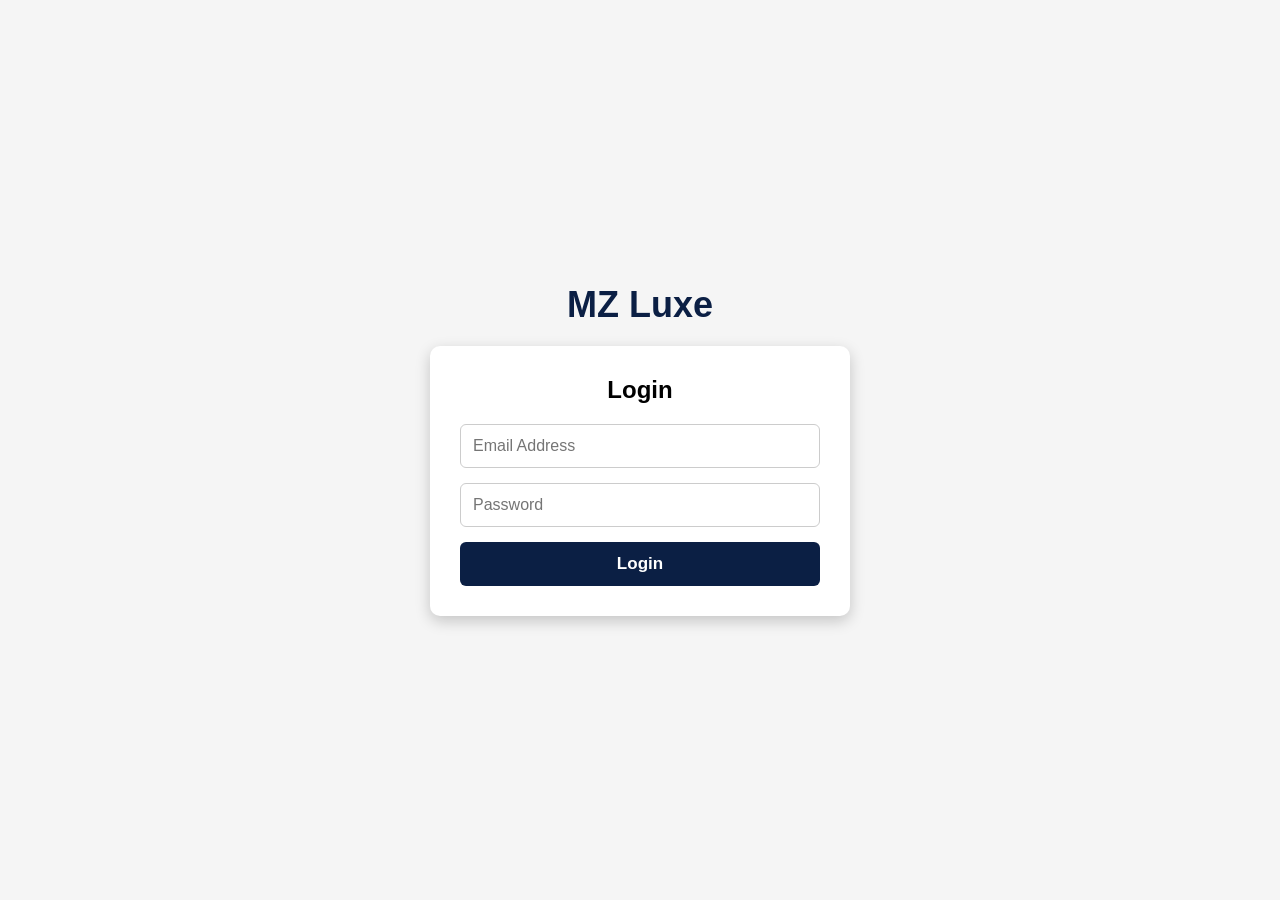
<file: account.html>
<!DOCTYPE html>
<html lang="en">

<head>

<meta charset="UTF-8">
<meta name="viewport" content="width=device-width, initial-scale=1.0">

<title>My Account</title>

<link rel="stylesheet" href="style.css">

</head>

<body>

<header class="signup-header">

<h1>My Account</h1>

</header>

<section class="signup-section">

<h2>Welcome</h2>

<p><strong>Name:</strong> <span id="userName"></span></p>

<p><strong>Email:</strong> <span id="userEmail"></span></p>
<button id="logoutBtn">Logout</button>

</section>

<script src="script.js"></script>

</body>

</html>
</file>
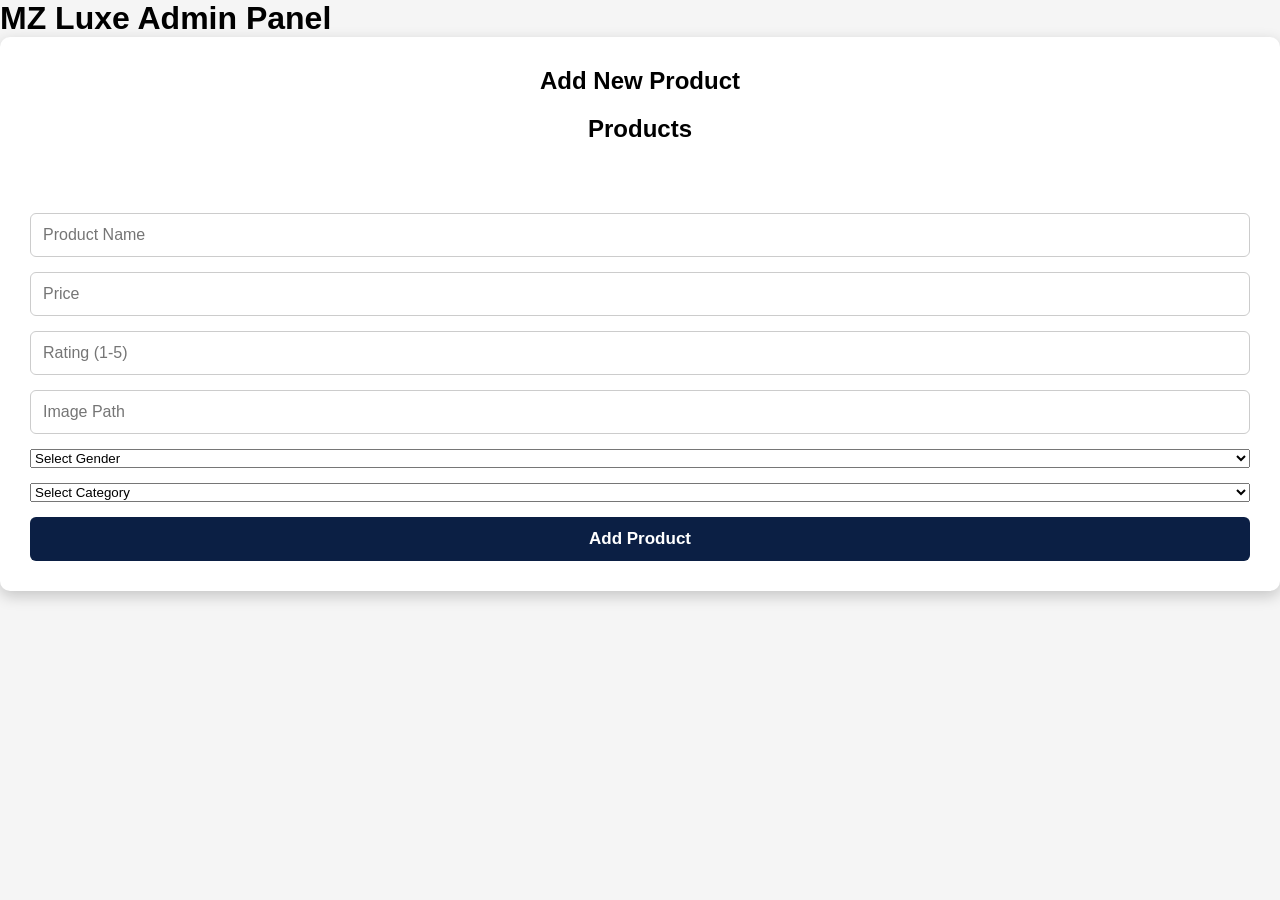
<file: admin.html>
<!DOCTYPE html>
<html lang="en">

<head>

<meta charset="UTF-8">
<meta name="viewport" content="width=device-width, initial-scale=1.0">

<title>Admin Panel</title>

<link rel="stylesheet" href="style.css">

</head>

<body>

<header class="signup-header">

<h1>MZ Luxe Admin Panel</h1>

</header>

<section class="signup-section">

<h2>Add New Product</h2>

<form id="productForm">

    <h2>Products</h2>

<div id="adminProducts"></div>

<input
type="text"
id="productName"
placeholder="Product Name"
required
>

<input
type="number"
id="productPrice"
placeholder="Price"
required
>
<input
    type="number"
    id="productRating"
    placeholder="Rating (1-5)"
    min="1"
    max="5"
    step="0.1"
    required
>
<input
type="text"
id="productImage"
placeholder="Image Path"
required
>

<!-- Gender -->

<select id="productGender" required>

    <option value="">Select Gender</option>

    <option value="Men">Men</option>

    <option value="Women">Women</option>

</select>

<!-- Category -->

<select id="productCategory" required>

    <option value="">Select Category</option>

    <!-- Men Categories -->

    <option value="Shalwar Kameez">Shalwar Kameez</option>
    <option value="Shirt">Shirt</option>
    <option value="Jeans">Jeans</option>
    <option value="Pant">Pant</option>
    <option value="Waistcoat">Waistcoat</option>

    <!-- Women Categories -->

    <option value="Lawn Suit">Lawn Suit</option>
    <option value="Kurti">Kurti</option>
    <option value="Chiffon Suit">Chiffon Suit</option>
    <option value="Linen Suit">Linen Suit</option>
    <option value="Silk Suit">Silk Suit</option>
    <option value="Organza Suit">Organza Suit</option>
    <option value="Velvet Suit">Velvet Suit</option>

</select>

<button type="submit">

Add Product

</button>

</form>

</section>

<script src="script.js"></script>

</body>

</html>
</file>
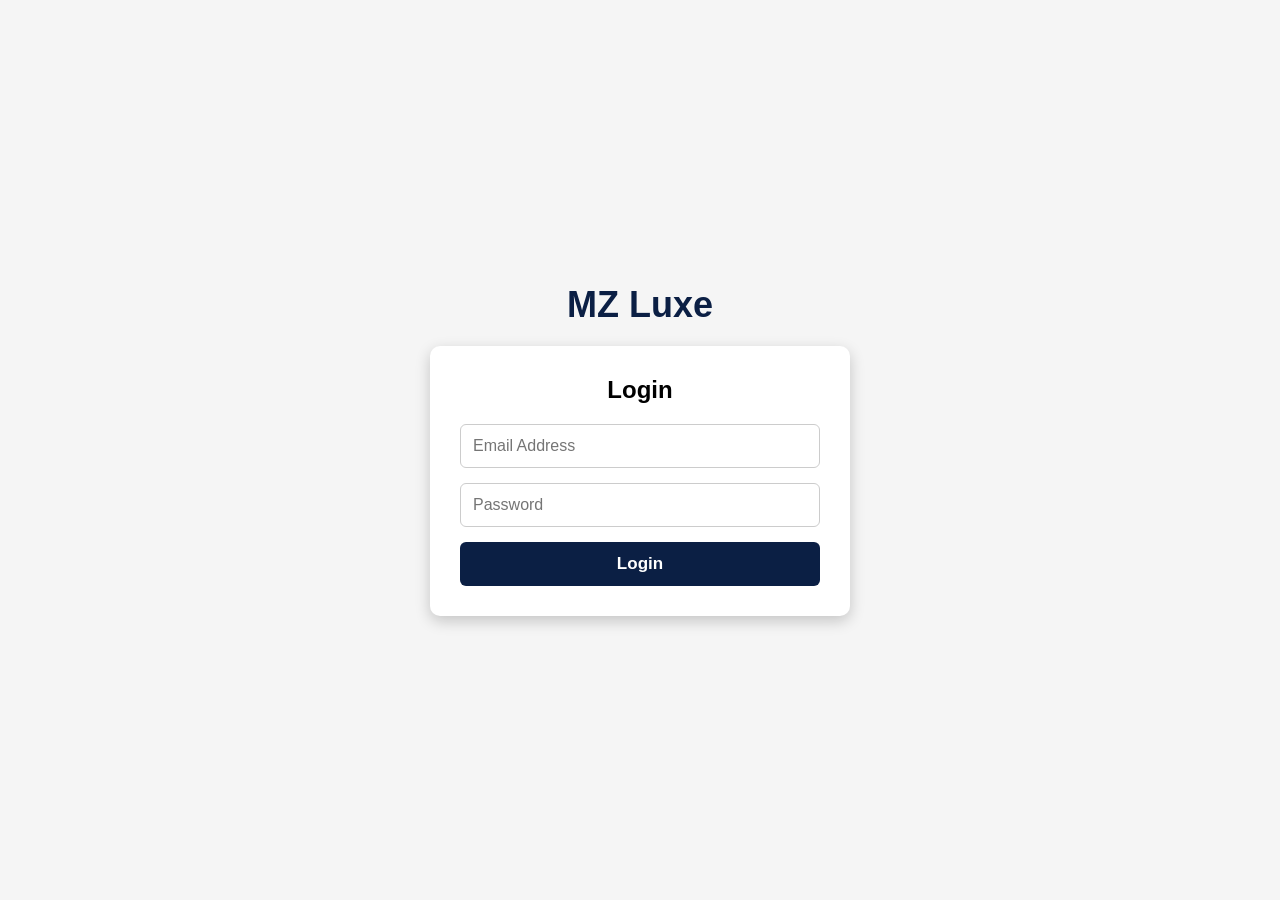
<file: login.html>
<!DOCTYPE html>
<html lang="en">

<head>

    <meta charset="UTF-8">
    <meta name="viewport" content="width=device-width, initial-scale=1.0">
    <title>Login - MZ Luxe</title>

    <link rel="stylesheet" href="style.css">

</head>

<body class="signup-page">

<div class="signup-container">

    <header class="signup-header">

        <h1>MZ Luxe</h1>

    </header>

    <section class="signup-section">

        <h2>Login</h2>

        <form id="loginForm">

            <input
                type="email"
                id="loginEmail"
                placeholder="Email Address"
                required
            >

            <input
                type="password"
                id="loginPassword"
                placeholder="Password"
                required
            >

            <button type="submit">

                Login

            </button>

        </form>

    </section>

</div>

<script src="script.js"></script>

</body>
</html>
</file>
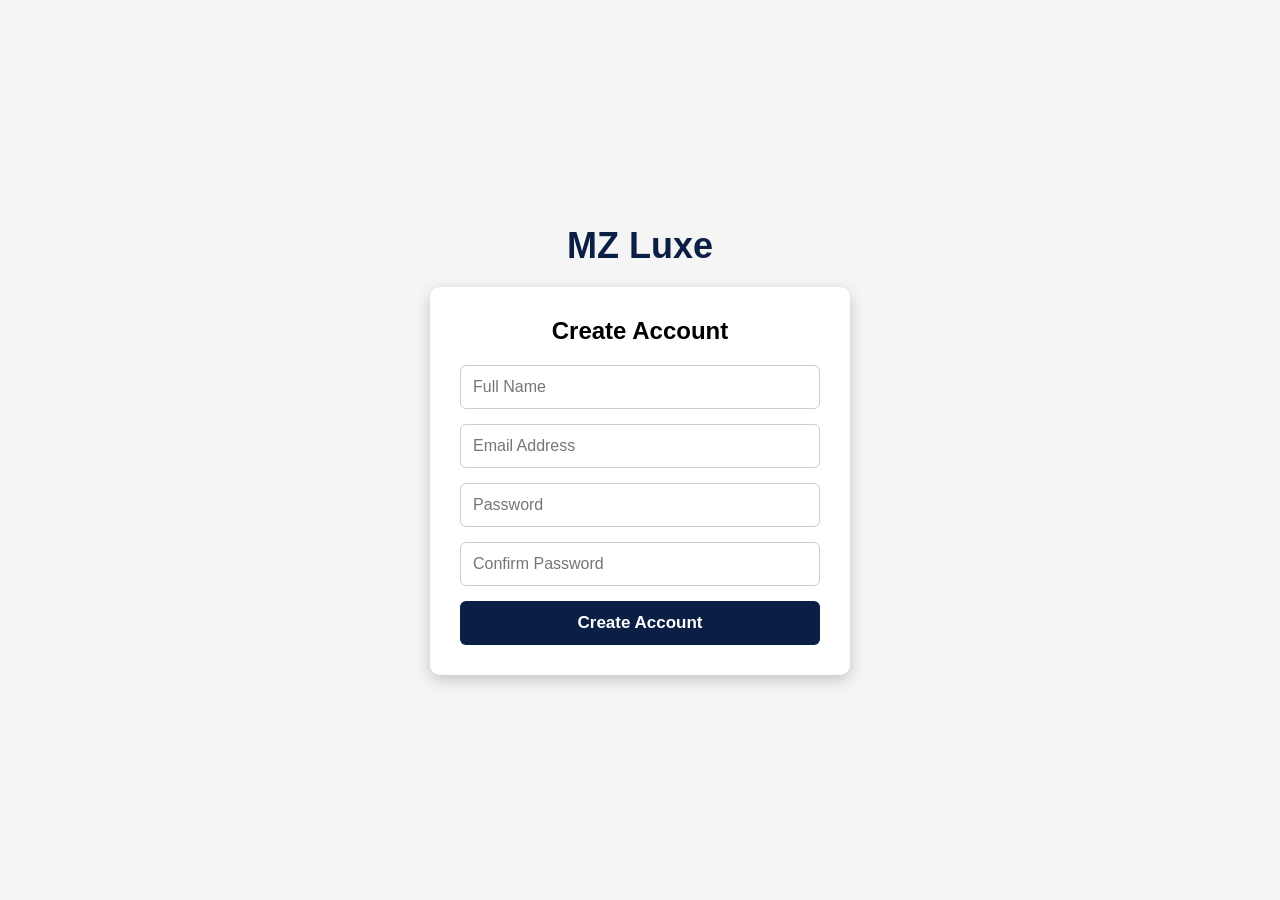
<file: signup.html>
<!DOCTYPE html>
<html lang="en">

<head>
    <meta charset="UTF-8">
    <meta name="viewport" content="width=device-width, initial-scale=1.0">
    <title>Signup - MZ Luxe</title>
    <link rel="stylesheet" href="style.css">
</head>

<body class="signup-page">

<div class="signup-container">

    <header>
        <h1>MZ Luxe</h1>
    </header>

    <section class="signup-section">

        <h2>Create Account</h2>

        <form id="signupForm">

            <input type="text" id="name" placeholder="Full Name" required>

            <input type="email" id="email" placeholder="Email Address" required>

            <input type="password" id="password" placeholder="Password" required>

            <input type="password" id="confirmPassword" placeholder="Confirm Password" required>

            <button type="submit">Create Account</button>

        </form>

    </section>

</div>

<script src="script.js"></script>

</body>
</html>
</file>
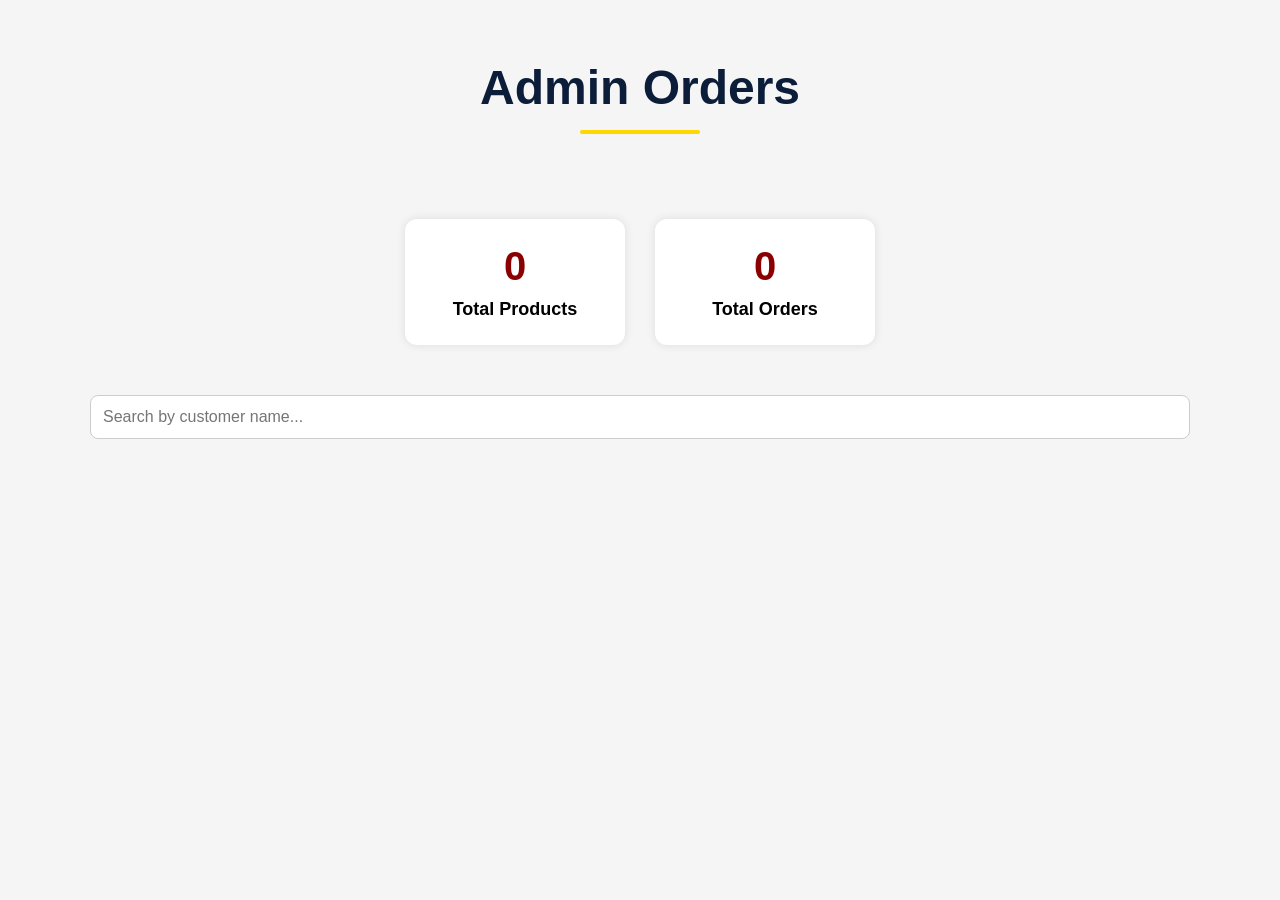
<file: products/admin-orders.html>
<!DOCTYPE html>
<html lang="en">

<head>

    <meta charset="UTF-8">

    <meta name="viewport"
          content="width=device-width, initial-scale=1.0">

    <title>Admin Orders | MZ Luxe</title>

    <link rel="stylesheet" href="../style.css">

</head>

<body class="page-centered">

    <h1 class="page-title">
        Admin Orders
    </h1>
     <div class="dashboard-stats">

    <div class="stat-card">

        <h2 id="totalProducts">0</h2>

        <p>Total Products</p>

    </div>

    <div class="stat-card">

        <h2 id="totalOrders">0</h2>

        <p>Total Orders</p>

    </div>

</div>
<div class="search-box">

    <input
        type="text"
        id="searchOrder"
        placeholder="Search by customer name..."
        onkeyup="searchOrders()">

</div>

<div id="ordersContainer"></div>
    <div id="ordersContainer">

    </div>

    <script src="../script.js"></script>

</body>

</html>
</file>
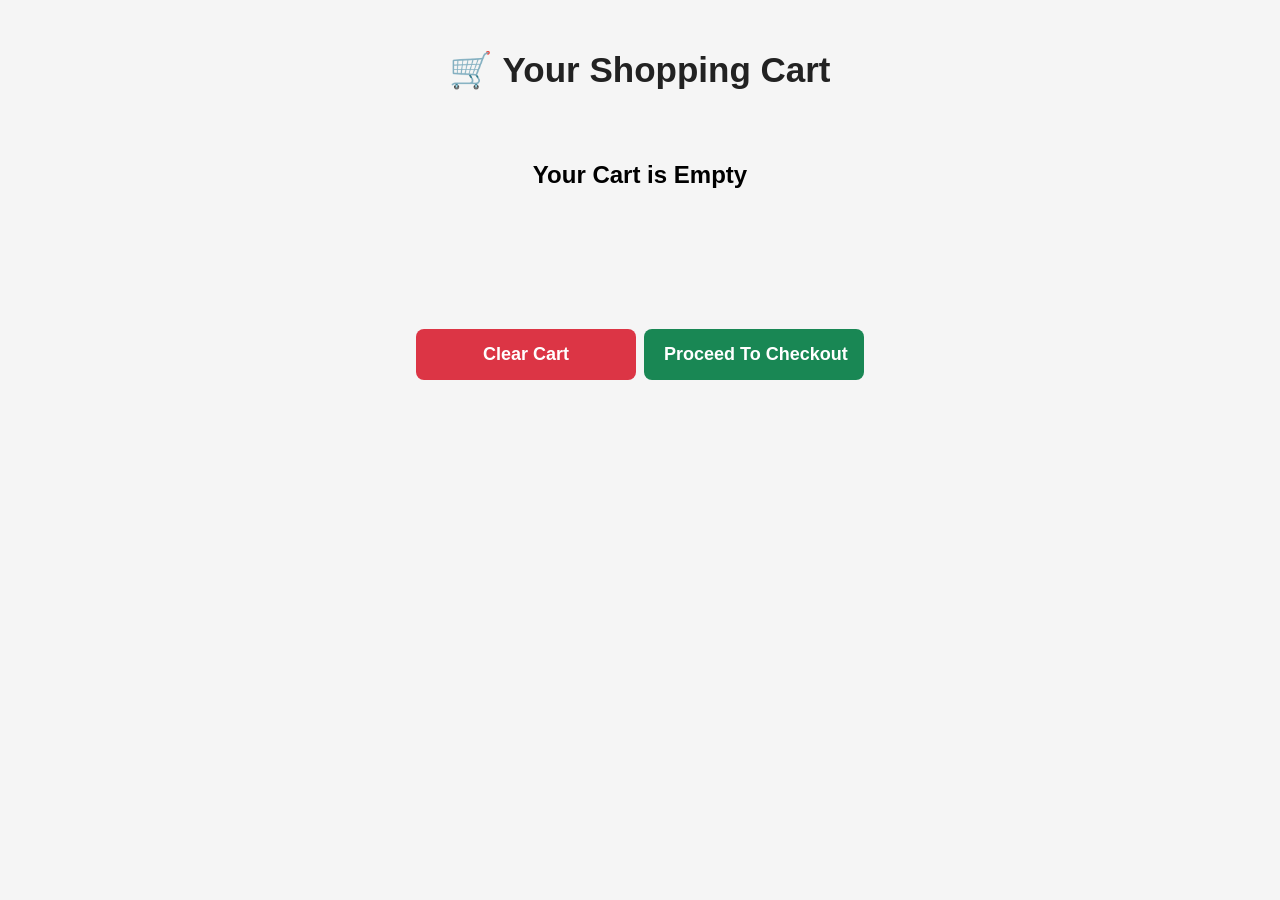
<file: products/cart.html>
<!DOCTYPE html>
<html lang="en">

<head>

    <meta charset="UTF-8">

    <meta name="viewport"
          content="width=device-width, initial-scale=1.0">

    <title>Your Cart | MZ Luxe</title>

    <link rel="stylesheet" href="../style.css">

</head>

<body class="page-centered">

    <h1 class="cart-heading">
        🛒 Your Shopping Cart
    </h1>

    <!-- Cart Products -->
    <div id="cartItems"></div>

    <!-- Total Price -->
    <div id="totalPrice"></div>

    <!-- Buttons -->
    <div class="cart-buttons">

        <button id="clearCartBtn">
            Clear Cart
        </button>

        <button id="checkoutBtn">
            Proceed To Checkout
        </button>

    </div>

    <script src="../script.js"></script>

</body>

</html>
</file>
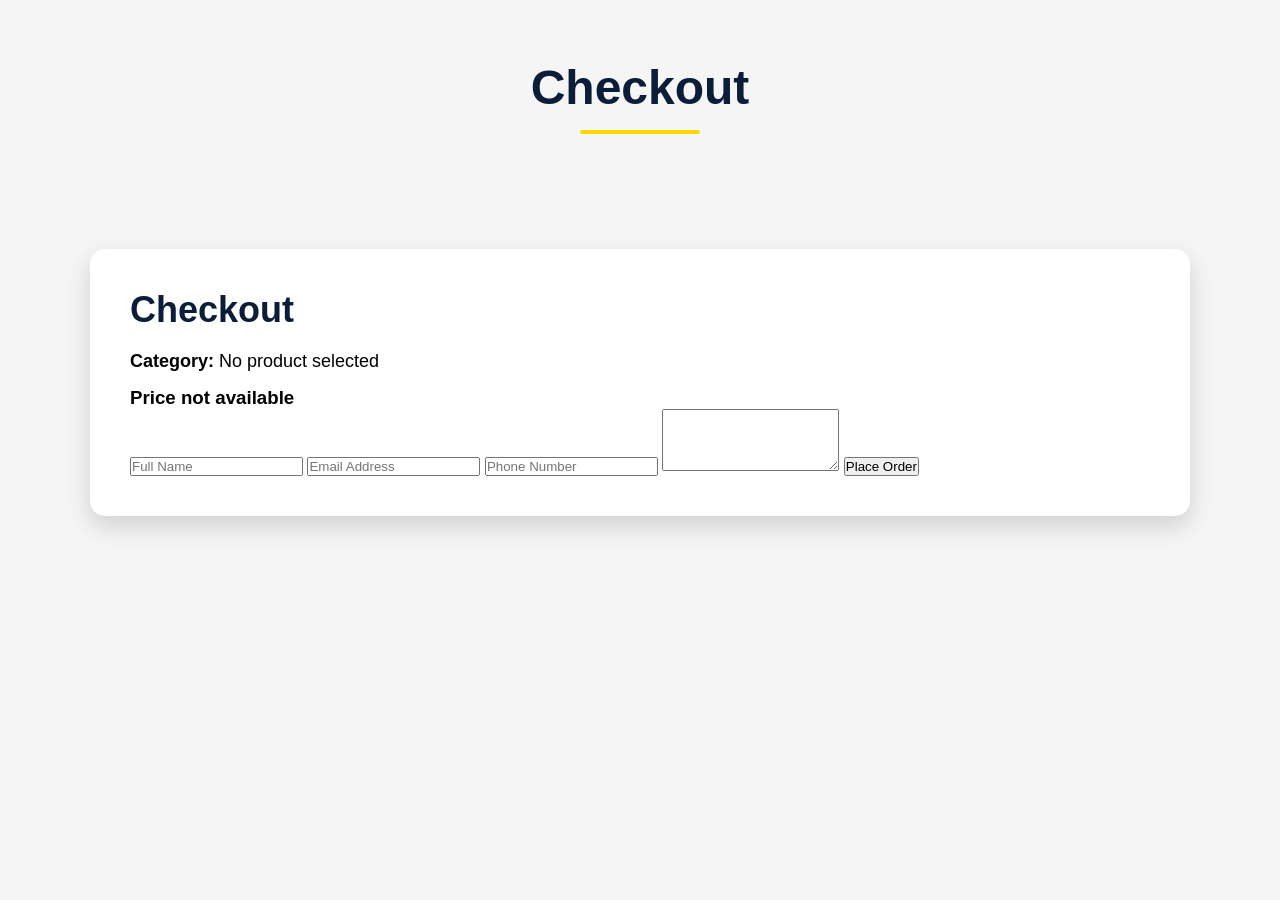
<file: products/checkout.html>
<!DOCTYPE html>
<html lang="en">

<head>

    <meta charset="UTF-8">

    <meta name="viewport" content="width=device-width, initial-scale=1.0">

    <title>Checkout | Moni's Luxe</title>

    <link rel="stylesheet" href="../style.css">

</head>

<body class="page-centered">

    <h1 class="page-title">
        Checkout
    </h1>

    <div id="checkoutContainer"></div>

    <script src="../script.js"></script>

</body>

</html>
</file>
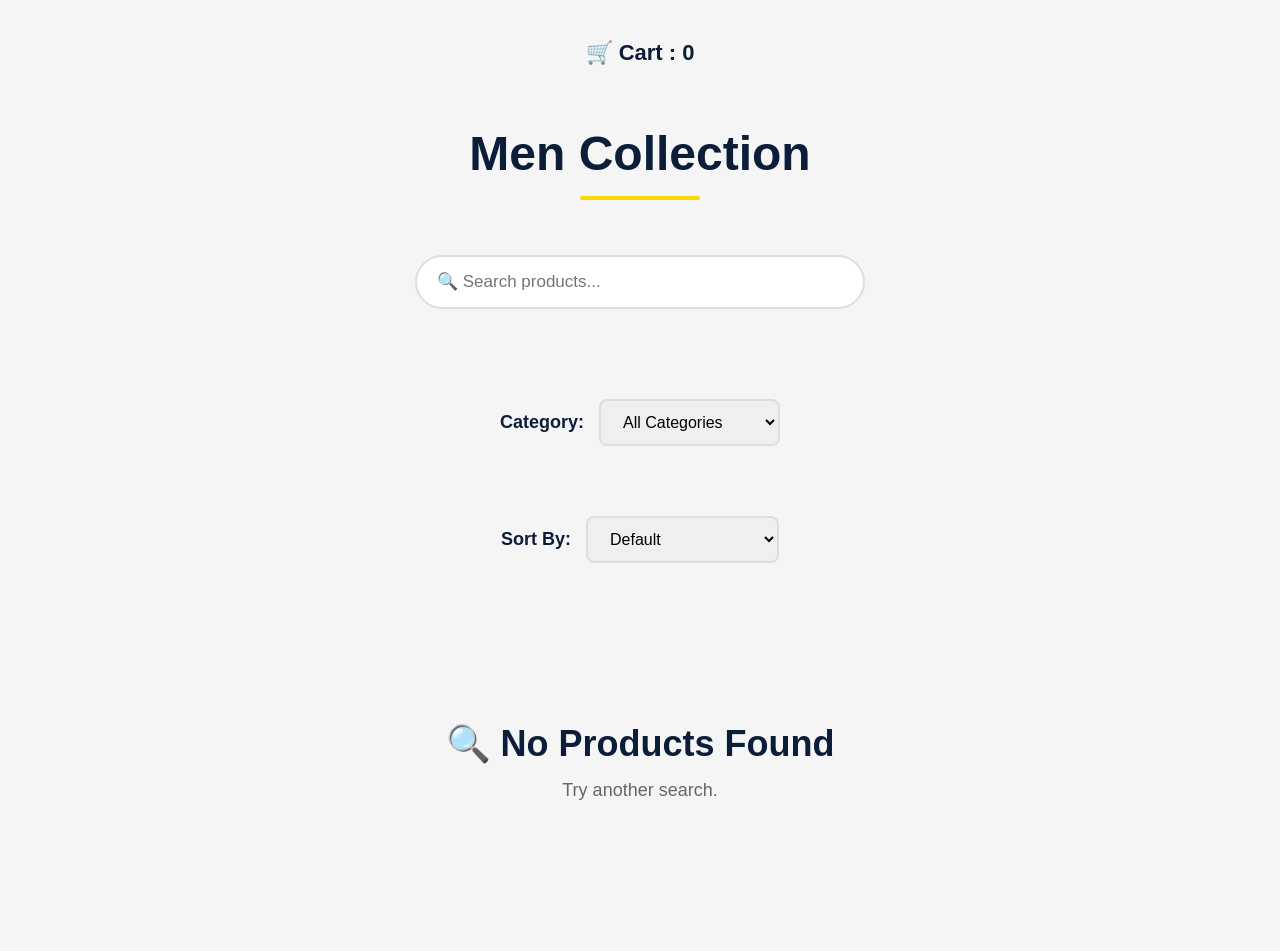
<file: products/men.html>
<!DOCTYPE html>
<html lang="en">

<head>

    <meta charset="UTF-8">

    <meta name="viewport" content="width=device-width, initial-scale=1.0">

    <title>Men Collection | Moni's Luxe</title>

    <link rel="stylesheet" href="../style.css">

</head>


<body data-page="men" class="page-centered">

    <!-- CART -->

    <div class="cart-info">

        <a href="cart.html">

            🛒 Cart :
            <span id="cartCount">0</span>

        </a>

    </div>



    <!-- PAGE TITLE -->

    <h1 class="page-title">
        Men Collection
    </h1>



    <!-- SEARCH -->

    <div class="search-container">

        <input
            type="text"
            id="searchInput"
            placeholder="🔍 Search products...">

    </div>




    <!-- FILTERS SECTION -->

    <div class="filters-wrapper">


        <!-- CATEGORY FILTER -->

        <div class="filter-container">

            <label for="categoryFilter">
                Category:
            </label>


            <select id="categoryFilter">

                <option value="All">
                    All Categories
                </option>

                <option value="Shalwar Kameez">
                    Shalwar Kameez
                </option>

                <option value="Shirt">
                    Shirt
                </option>

                <option value="Jeans">
                    Jeans
                </option>

                <option value="Pant">
                    Pant
                </option>

                <option value="Waistcoat">
                    Waistcoat
                </option>


            </select>


        </div>




        <!-- SORT FILTER -->

        <div class="sort-container">


            <label for="sortProducts">
                Sort By:
            </label>


            <select id="sortProducts">


                <option value="default">
                    Default
                </option>


                <option value="low-high">
                    Price: Low → High
                </option>


                <option value="high-low">
                    Price: High → Low
                </option>


                <option value="rating">
                    Highest Rated
                </option>


                <option value="name">
                    Name: A → Z
                </option>


            </select>


        </div>



    </div>





    <!-- PRODUCTS -->

    <div id="productContainer"></div>





    <!-- JAVASCRIPT FILES -->

    <script src="../js/products.js"></script>

    <script src="../script.js"></script>
    <script src="../js/men.js"></script>



</body>

</html>
</file>
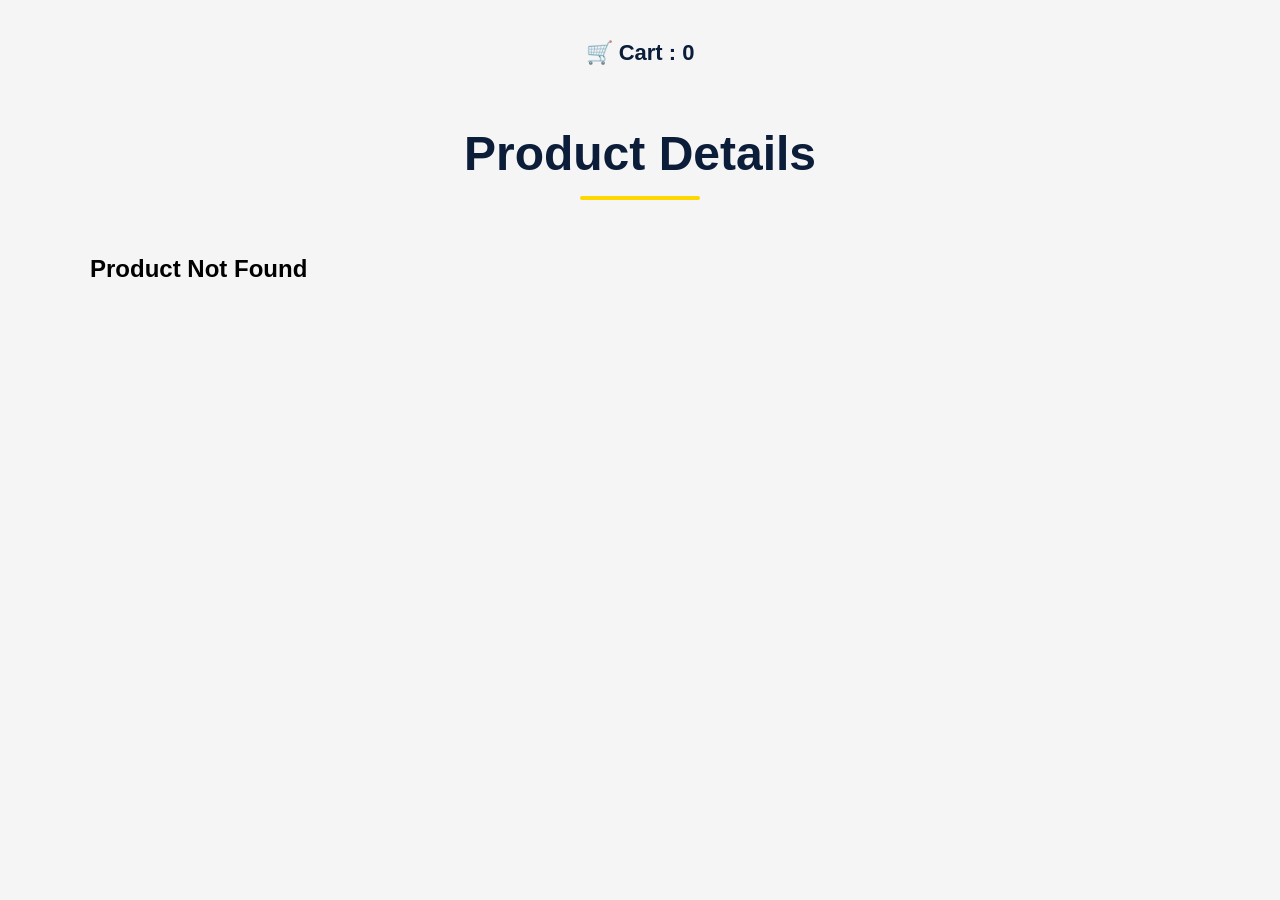
<file: products/product-details.html>
<!DOCTYPE html>
<html lang="en">

<head>

    <meta charset="UTF-8">

    <meta name="viewport" content="width=device-width, initial-scale=1.0">

    <title>Product Details | Moni's Luxe</title>

    <link rel="stylesheet" href="../style.css">

</head>

<body class="page-centered">

    <div class="cart-info">

        <a href="cart.html">

            🛒 Cart :
            <span id="cartCount">0</span>

        </a>

    </div>

    <h1 class="page-title">
        Product Details
    </h1>

    <div id="productDetails"></div>

    <script src="../js/products.js"></script>

    <script src="../script.js"></script>

</body>

</html>
</file>
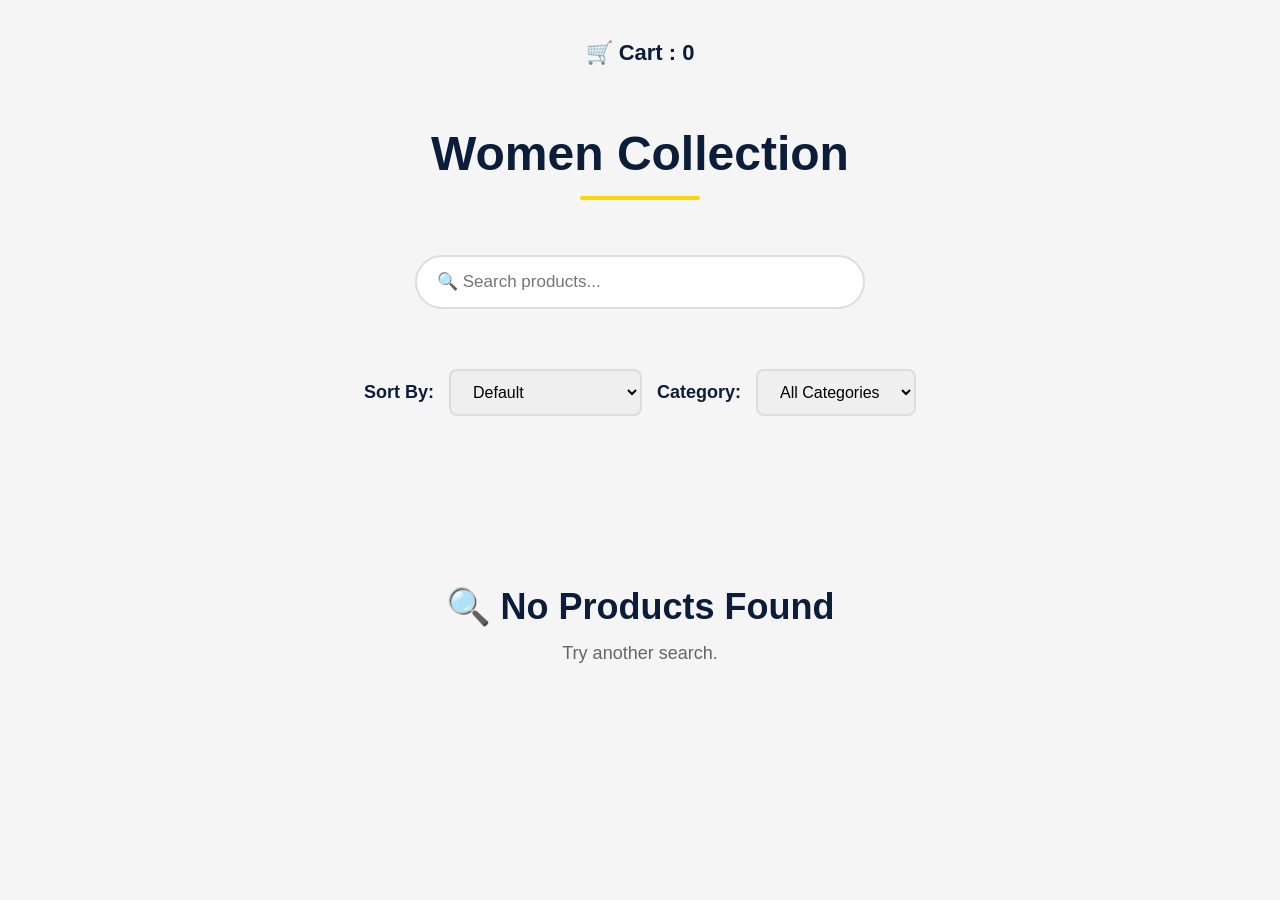
<file: products/women.html>
<!DOCTYPE html>
<html lang="en">

<head>
    <meta charset="UTF-8">
    <meta name="viewport" content="width=device-width, initial-scale=1.0">
    <title>Women Collection | Moni's Luxe</title>

    <link rel="stylesheet" href="../style.css">
</head>

<body data-page="women" class="page-centered">

    <div class="cart-info">
        <a href="cart.html">
            🛒 Cart :
            <span id="cartCount">0</span>
        </a>
    </div>

    <h1 class="page-title">Women Collection</h1>

    <div class="search-container">

        <input
            type="text"
            id="searchInput"
            placeholder="🔍 Search products...">

    </div>

    <div class="filter-container">

        <div class="sort-container">

            <label for="sortProducts">Sort By:</label>

            <select id="sortProducts">

                <option value="default">Default</option>
                <option value="low-high">Price: Low → High</option>
                <option value="high-low">Price: High → Low</option>
                <option value="rating">Highest Rated</option>
                <option value="name">Name: A → Z</option>

            </select>

        </div>

        <label for="categoryFilter">Category:</label>

        <select id="categoryFilter">

    <option value="All">All Categories</option>

    <option value="Lawn Suit">Lawn Suit</option>

    <option value="Cotton Suit">Cotton Suit</option>

    <option value="Kurti">Kurti</option>

    <option value="Chiffon Suit">Chiffon Suit</option>

    <option value="Linen Suit">Linen Suit</option>

    <option value="Silk Suit">Silk Suit</option>

    <option value="Organza Suit">Organza Suit</option>

    <option value="Velvet Suit">Velvet Suit</option>

    <option value="Maxi">Maxi</option>

    <option value="Abaya">Abaya</option>

    <option value="Festive Wear">Festive Wear</option>

</select>

    </div>

    <div id="productContainer"></div>

    <script src="../js/products.js"></script>
    <script src="../script.js"></script>

</body>
</html>
</file>
<file: style.css>
/* ===========================
   RESET
=========================== */

*{
    margin:0;
    padding:0;
    box-sizing:border-box;
    font-family:Arial, Helvetica, sans-serif;
}

html{
    scroll-behavior:smooth;
}

body{
    background:#f5f5f5;
}

/* ===========================
   NAVBAR
=========================== */

.navbar{

    display:flex;

    justify-content:space-between;

    align-items:center;

    background:#0b1d39;

    padding:18px 60px;

    position:sticky;

    top:0;

    z-index:999;

}

.logo{

    color:#FFD700;

    font-size:32px;

    font-weight:bold;

}

.nav-links{

    display:flex;

    list-style:none;

}

.nav-links li{

    position:relative;

    margin-left:30px;

}

.nav-links a{

    text-decoration:none;

    color:white;

    font-size:17px;

    transition:0.3s;

}

.nav-links a:hover{

    color:#FFD700;

}

/* ===========================
   DROPDOWN
=========================== */

.dropdown-menu{

    display:none;

    position:absolute;

    top:30px;

    left:0;

    background:white;

    width:220px;

    border-radius:8px;

    box-shadow:0 8px 20px rgba(0,0,0,.15);

    overflow:hidden;

}

.dropdown-menu li{

    list-style:none;

    margin:0;

}

.dropdown-menu a{

    display:block;

    color:#333;

    padding:14px;

}

.dropdown-menu a:hover{

    background:#0b1d39;

    color:white;

}

.dropdown:hover .dropdown-menu{

    display:block;

}

/* ===========================
   HERO
=========================== */

.hero{

    height:90vh;

    background:linear-gradient(rgba(0,0,0,.55),rgba(0,0,0,.55)),
    url("https://images.unsplash.com/photo-1441986300917-64674bd600d8?w=1600");

    background-size:cover;

    background-position:center;

    display:flex;

    justify-content:center;

    align-items:center;

    text-align:center;

    color:white;

}

.hero-content{

    max-width:700px;

}

.hero h1{

    font-size:58px;

    margin-bottom:15px;

}

.hero h2{

    font-size:32px;

    color:#FFD700;

    margin-bottom:20px;

}

.hero p{

    font-size:20px;

    line-height:1.7;

}

.hero-buttons{

    margin-top:40px;

}

.hero-buttons button{

    padding:15px 35px;

    border:none;

    margin:10px;

    border-radius:6px;

    background:#FFD700;

    color:#111;

    font-size:17px;

    cursor:pointer;

    transition:.3s;

}

.hero-buttons button:hover{

    background:white;

}

/* ===========================
   FEATURED CATEGORIES
=========================== */

.categories{

    padding:80px 8%;

    text-align:center;

}

.categories h2{

    font-size:40px;

    color:#0b1d39;

    margin-bottom:50px;

}

.category-container{

    display:flex;

    gap:40px;

    justify-content:center;

    flex-wrap:wrap;

}

.category-card{

    width:380px;

    background:white;

    border-radius:15px;

    overflow:hidden;

    box-shadow:0 8px 20px rgba(0,0,0,.12);

    transition:.3s;

}

.category-card:hover{

    transform:translateY(-10px);

}

.category-card img{

    width:100%;

    height:320px;

    object-fit:cover;

}

.category-card h3{

    margin-top:20px;

    font-size:28px;

}

.category-card p{

    padding:15px 25px;

    color:#666;

}

.category-card button{

    margin-bottom:25px;

    padding:12px 30px;

    border:none;

    border-radius:5px;

    background:#0b1d39;

    color:white;

    cursor:pointer;

}

.category-card button:hover{

    background:#FFD700;

    color:black;

}

/* ===========================
   FEATURES
=========================== */

.features{

    padding:80px 8%;

    background:white;

    text-align:center;

}

.features h2{

    margin-bottom:50px;

    color:#0b1d39;

    font-size:38px;

}

.feature-grid{

    display:grid;

    grid-template-columns:repeat(auto-fit,minmax(220px,1fr));

    gap:30px;

}

.feature-grid div{

    background:#f8f8f8;

    padding:30px;

    border-radius:10px;

    font-size:25px;

    transition:.3s;

}

.feature-grid div:hover{

    transform:scale(1.05);

}

.feature-grid h3{

    margin:15px 0;

    font-size:22px;

}

.feature-grid p{

    color:#666;

}

/* ===========================
   ABOUT
=========================== */

#about{

    padding:80px 10%;

    text-align:center;

}

#about h2{

    color:#0b1d39;

    font-size:40px;

    margin-bottom:25px;

}

#about p{

    font-size:18px;

    color:#555;

    line-height:1.8;

}

/* ===========================
   CONTACT
=========================== */

#contact{

    background:white;

    padding:80px;

    text-align:center;

}

#contact h2{

    color:#0b1d39;

    font-size:40px;

    margin-bottom:30px;

}

#contact p{

    font-size:20px;

    margin:15px;

}

#contact a{

    text-decoration:none;

    color:#0b1d39;

    font-weight:bold;

}

/* ===========================
   FOOTER
=========================== */

footer{

    background:#0b1d39;

    color:white;

    text-align:center;

    padding:25px;

}

/* ===========================
   RESPONSIVE
=========================== */

@media(max-width:900px){

.navbar{

flex-direction:column;

padding:20px;

}

.nav-links{

margin-top:20px;

flex-wrap:wrap;

justify-content:center;

}

.nav-links li{

margin:12px;

}

.hero h1{

font-size:42px;

}

.hero h2{

font-size:24px;

}

.hero p{

font-size:18px;

}

}

/* ===========================
   BEST SELLING PRODUCTS
=========================== */

.products{

    padding:80px 8%;

    background:#fafafa;

    text-align:center;

}

.products h2{

    font-size:40px;

    color:#0b1d39;

    margin-bottom:50px;

}

.product-grid{

    display:grid;

    grid-template-columns:repeat(auto-fit,minmax(250px,1fr));

    gap:35px;

}

.product-card{

    background:white;

    border-radius:12px;

    overflow:hidden;

    box-shadow:0 8px 18px rgba(0,0,0,.12);

    transition:.3s;

}

.product-card:hover{

    transform:translateY(-8px);

}

.product-card img{

    width:100%;

    height:320px;

    object-fit:cover;

}

.product-card h3{

    margin-top:20px;

}

.price{

    color:#d4a017;

    font-size:22px;

    margin:15px 0;

    font-weight:bold;

}

.product-card button{

    margin-bottom:20px;

    padding:12px 25px;

    background:#0b1d39;

    color:white;

    border:none;

    border-radius:5px;

    cursor:pointer;

}

.product-card button:hover{

    background:#FFD700;

    color:black;

}

/* ==========================
   PRODUCT PAGE
========================== */

#productContainer{

    display:grid;

    grid-template-columns:repeat(auto-fit,minmax(260px,1fr));

    gap:30px;

    padding:50px;

}

.product-card{

    background:white;

    border-radius:10px;

    overflow:hidden;

    box-shadow:0 0 12px rgba(0,0,0,.15);

    transition:.3s;

    text-align:center;

}

.product-card:hover{

    transform:translateY(-10px);

}

.product-card img{

    width:100%;

    height:320px;

    object-fit:cover;

}

.product-card h2{

    margin-top:20px;

    color:#0b1d39;

}

.product-card p{

    margin:10px;

}

.product-card h3{

    color:green;

    margin:15px;

}

.product-card button{

    width:85%;

    padding:14px;

    margin:20px auto;

    display:block;

    border:none;

    border-radius:8px;

    background:#0b1d39;

    color:white;

    font-size:16px;

    font-weight:bold;

    cursor:pointer;

    transition:0.3s;

}

.product-card button:hover{

    background:#FFD700;

    color:#111;

}

.cart-info{

    text-align:right;

    padding:20px;

    font-size:22px;

    font-weight:bold;

    color:#0b1d39;

}

#cartItems{

    display:grid;

    grid-template-columns:repeat(auto-fit,minmax(250px,1fr));

    gap:30px;

    padding:40px;

}

.cart-info a{

    text-decoration:none;

    color:#0b1d39;

    font-weight:bold;

}

.cart-info a:hover{

    color:gold;

}

.removeBtn{

    background:red !important;

    color:white;

}

.removeBtn:hover{

    background:darkred !important;

}

.page-title{

    text-align:center;

    font-size:48px;

    color:#0b1d39;

    margin:40px 0;

    position:relative;

}

.page-title::after{

    content:"";

    width:120px;

    height:4px;

    background:gold;

    display:block;

    margin:15px auto;

    border-radius:5px;

}

.rating{

    color:#f39c12;

    font-weight:bold;

    margin-bottom:10px;

}

/* ==========================
   SEARCH BAR
========================== */

.search-container{

    width:90%;

    margin:0 auto 40px;

    display:flex;

    justify-content:center;

}

#searchInput{

    width:450px;

    max-width:100%;

    padding:15px 20px;

    border:2px solid #ddd;

    border-radius:30px;

    outline:none;

    font-size:17px;

    transition:.3s;

}

#searchInput:focus{

    border-color:#FFD700;

    box-shadow:0 0 10px rgba(255,215,0,.4);

}
/* ==========================
   CATEGORY FILTER
========================== */

.filter-container{

    width:90%;

    margin:20px auto 40px;

    display:flex;

    justify-content:center;

    align-items:center;

    gap:15px;

}

.filter-container label{

    font-size:18px;

    font-weight:bold;

    color:#0b1d39;

}

#categoryFilter{

    padding:12px 18px;

    border:2px solid #ddd;

    border-radius:8px;

    font-size:16px;

    cursor:pointer;

    outline:none;

    transition:0.3s;

}

#categoryFilter:focus{

    border-color:#FFD700;

    box-shadow:0 0 8px rgba(255,215,0,0.4);

}
/* ==========================
   FILTERS WRAPPER
========================== */

.filters-wrapper{

    display:flex;

    justify-content:center;

    align-items:center;

    gap:30px;

    margin:30px auto;

    flex-wrap:wrap;

}


/* ==========================
   SORT CONTAINER
========================== */

.sort-container{

    display:flex;

    align-items:center;

    gap:15px;

}


.sort-container label{

    font-size:18px;

    font-weight:bold;

    color:#0b1d39;

}


#sortProducts{

    padding:12px 18px;

    border:2px solid #ddd;

    border-radius:8px;

    font-size:16px;

    cursor:pointer;

    outline:none;

    transition:0.3s;

}


#sortProducts:focus{

    border-color:#FFD700;

    box-shadow:0 0 8px rgba(255,215,0,0.4);

}
/* ==========================
   NO PRODUCTS FOUND
========================== */

.no-products{

    grid-column:1/-1;

    text-align:center;

    padding:80px 20px;

}

.no-products h2{

    font-size:36px;

    color:#0b1d39;

    margin-bottom:15px;

}

.no-products p{

    font-size:18px;

    color:#666;

}
/* ==========================
   PRODUCT DETAILS PAGE
========================== */

.details-card{

    max-width:1100px;

    margin:50px auto;

    background:white;

    border-radius:15px;

    box-shadow:0 10px 25px rgba(0,0,0,.15);

    display:flex;

    gap:40px;

    padding:40px;

    align-items:center;

}

.details-card img{

    width:420px;

    height:500px;

    object-fit:cover;

    border-radius:12px;

}

.details-info{

    flex:1;

}

.details-info h2{

    font-size:38px;

    color:#0b1d39;

    margin-bottom:20px;

}

.details-info p{

    font-size:18px;

    margin:15px 0;

    color:#555;

}

.details-info .price{

    color:#d4a017;

    font-size:32px;

    font-weight:bold;

    margin:20px 0;

}

.details-info .rating{

    font-size:22px;

    color:#ff9800;

}

.description{

    line-height:1.8;

}

.details-info button{

    margin-top:25px;

    padding:15px 40px;

    background:#0b1d39;

    color:white;

    border:none;

    border-radius:8px;

    cursor:pointer;

    font-size:18px;

    transition:.3s;

}

.details-info button:hover{

    background:#FFD700;

    color:black;

}

/* ==========================
   CHECKOUT PAGE
========================== */

.checkout-card{

    max-width:1000px;

    margin:60px auto;

    background:white;

    border-radius:15px;

    box-shadow:0 10px 25px rgba(0,0,0,.15);

    display:flex;

    gap:40px;

    padding:40px;

    align-items:center;

}

.checkout-card img{

    width:350px;

    height:450px;

    object-fit:cover;

    border-radius:10px;

}

.checkout-info{

    flex:1;

}

.checkout-info h2{

    font-size:36px;

    color:#0b1d39;

    margin-bottom:20px;

}

.checkout-info p{

    font-size:18px;

    margin:15px 0;

}

.checkout-info .price{

    font-size:30px;

    color:#d4a017;

    font-weight:bold;

}

.checkout-info .rating{

    font-size:22px;

    color:#ff9800;

}

#placeOrderBtn{

    margin-top:30px;

    padding:15px 40px;

    background:#0b1d39;

    color:white;

    border:none;

    border-radius:8px;

    cursor:pointer;

    font-size:18px;

    transition:.3s;

}

#placeOrderBtn:hover{

    background:#FFD700;

    color:black;

}

#clearCartBtn{
    background:#dc3545;
    color:white;
}

#clearCartBtn:hover{
    background:#b02a37;
}

#checkoutBtn{
    background:#198754;
    color:white;
}

#checkoutBtn:hover{
    background:#157347;
}

/* ===========================
   CART BUTTONS
=========================== */

/* ==========================
   CART PAGE
========================== */

.cart-heading{
    text-align:center;
    margin:30px 0;
    font-size:35px;
    color:#222;
}

#totalPrice{
    text-align:center;
    margin:35px 0;
    font-size:28px;
    font-weight:bold;
}

.cart-buttons{
    display:flex;
    justify-content:center;
    align-items:center;
    gap:8px;
    margin:30px auto 50px;
    width:100%;
    flex-wrap:wrap;
}

.cart-buttons button{
    width:220px;
    min-width:220px;
    padding:15px 20px;
    font-size:18px;
    font-weight:bold;
    border:none;
    border-radius:8px;
    cursor:pointer;
    transition:.3s;
    color:white;
    white-space:nowrap;
}

/* ================= SIGNUP PAGE ================= */

body.page-centered{
    display:flex;
    flex-direction:column;
    align-items:center;
    padding:20px;
}

body.page-centered > *{
    width:100%;
    max-width:1100px;
}

body.page-centered .navbar{
    max-width:none;
}

body.page-centered .cart-info,
body.page-centered .page-title,
body.page-centered .cart-heading,
body.page-centered .search-container,
body.page-centered .filter-container,
body.page-centered .filters-wrapper,
body.page-centered #productContainer,
body.page-centered #cartItems,
body.page-centered #checkoutContainer,
body.page-centered #productDetails,
body.page-centered .details-card,
body.page-centered .checkout-card,
body.page-centered .signup-section{
    width:100%;
    max-width:1100px;
    margin-left:auto;
    margin-right:auto;
}

body.page-centered .page-title,
body.page-centered .cart-heading,
body.page-centered .signup-section h2{
    text-align:center;
}

body.page-centered .cart-info{
    text-align:center;
}

body.page-centered .signup-section{
    max-width:420px;
}

.signup-page{
    min-height:100vh;
    display:flex;
    justify-content:center;
    align-items:center;
    padding:20px;
    background:#f5f5f5;
}

.signup-container{
    width:100%;
    max-width:420px;
    text-align:center;
}

.signup-container header h1{
    color:#0b1f44;
    font-size:36px;
    margin:0 0 20px;
}

.signup-section{
    width:100%;
    padding:30px;
    background:white;
    border-radius:10px;
    box-shadow:0 5px 15px rgba(0,0,0,.2);
}

.signup-section h2{
    text-align:center;
    margin-bottom:20px;
}

.signup-section form{

    display:flex;
    flex-direction:column;
    gap:15px;

}

.signup-section input{

    padding:12px;
    font-size:16px;
    border:1px solid #ccc;
    border-radius:6px;

}

.signup-section button{

    padding:12px;
    background:#0b1f44;
    color:white;
    border:none;
    border-radius:6px;
    cursor:pointer;
    font-size:17px;
    font-weight:bold;

}

.signup-section button:hover{

    background:#16366f;

}

/* ================= ADMIN PANEL ================= */

#adminProducts{

    display:flex;
    flex-wrap:wrap;
    gap:20px;
    margin-top:20px;

}

.admin-product{

    width:220px;
    border:1px solid #ddd;
    border-radius:10px;
    padding:15px;
    text-align:center;
    background:#fff;

}

.admin-product img{

    width:100%;
    height:180px;
    object-fit:cover;
    border-radius:8px;

}

.admin-product h3{

    margin:10px 0;

}

.admin-product p{

    font-weight:bold;

}

.order-card{

    width:500px;
    background:#fff;
    margin:20px auto;
    padding:20px;
    border-radius:10px;
    box-shadow:0 0 10px rgba(0,0,0,0.1);

}

.order-card h2{

    margin-bottom:15px;

}

.order-card p{

    margin:8px 0;

}

.order-card h3{

    color:green;
    margin-top:15px;

}

.delete-order-btn{

    width:100%;
    padding:12px;
    margin-top:15px;
    border:none;
    border-radius:8px;
    background:#dc3545;
    color:white;
    font-size:16px;
    cursor:pointer;

}

.delete-order-btn:hover{

    background:#bb2d3b;

}

.dashboard-stats{

    display:flex;
    justify-content:center;
    gap:30px;
    margin:30px 0;
    flex-wrap:wrap;

}

.stat-card{

    width:220px;
    background:white;
    padding:25px;
    border-radius:12px;
    text-align:center;
    box-shadow:0 0 10px rgba(0,0,0,0.1);

}

.stat-card h2{

    font-size:40px;
    color:#8B0000;
    margin-bottom:10px;

}

.stat-card p{

    font-size:18px;
    font-weight:bold;

}

.search-box{

    width:500px;
    margin:20px auto;

}

.search-box input{

    width:100%;
    padding:12px;
    font-size:16px;
    border:1px solid #ccc;
    border-radius:8px;

}
</file>
